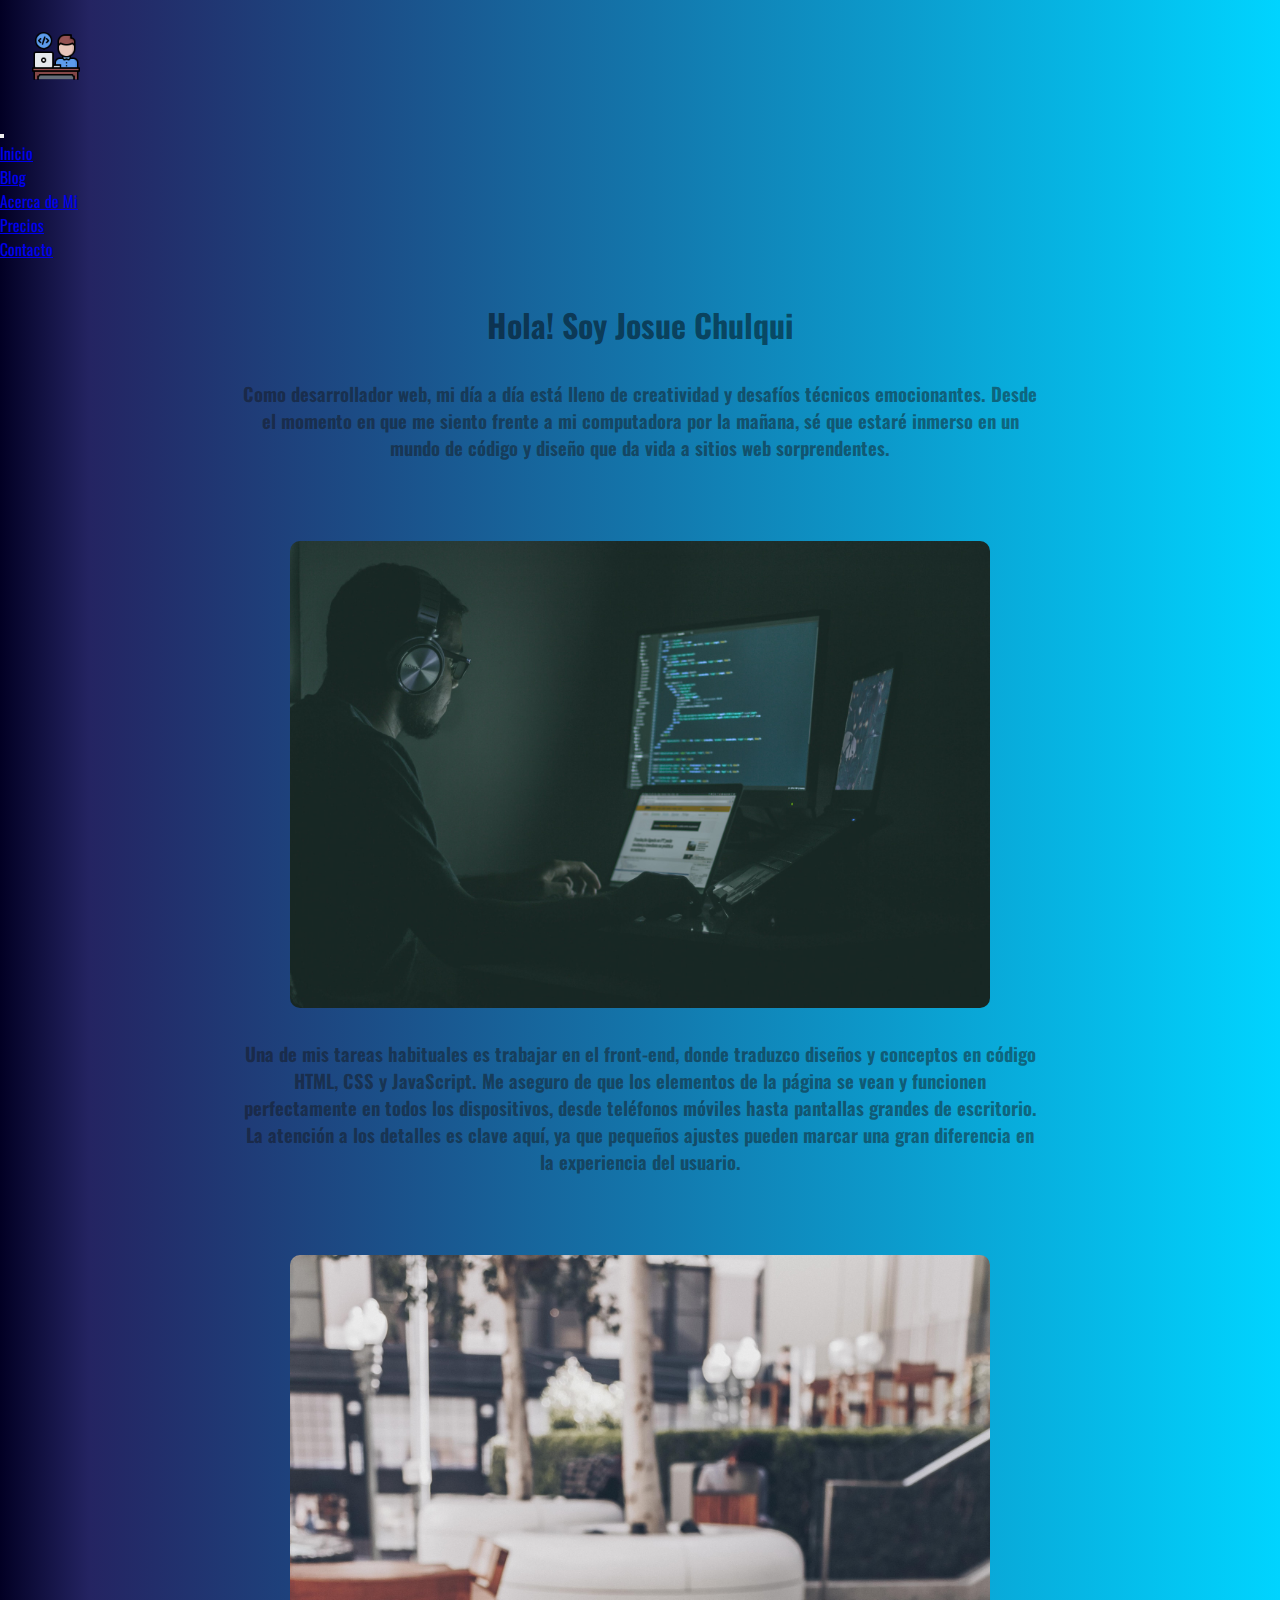
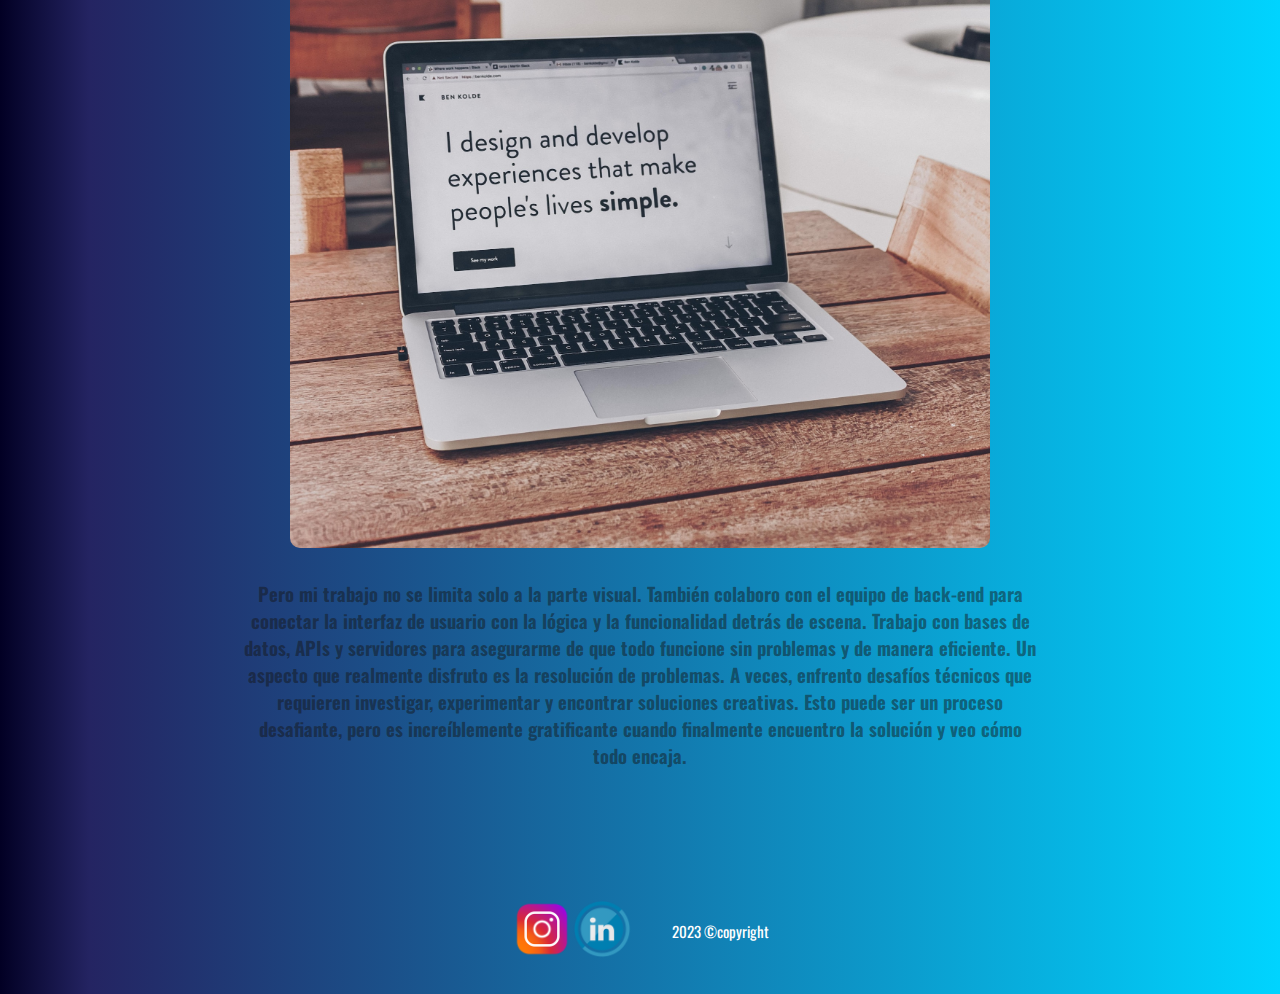
<file: index.html>
<!DOCTYPE html>
<html lang="es">
 <head>
    <meta charset="UTF-8">
    <meta name="viewport" content="width=device-width, initial-scale=1.0">
    <meta name="keywords" content=" portafolio,programador,estudiante">
    <meta name="description" content="en esta pagina vas a encontrar datos de mi persona y tecnologias">
    <link rel="stylesheet" href="css/style.css">
    <link href="https://cdn.jsdelivr.net/npm/bootstrap@5.3.1/dist/css/bootstrap.min.css" rel="stylesheet" integrity="sha384-4bw+/aepP/YC94hEpVNVgiZdgIC5+VKNBQNGCHeKRQN+PtmoHDEXuppvnDJzQIu9" crossorigin="anonymous">
    <title>PORFOLIO</title>
 </head>
   <body>
     <header class="header">
      
         <!--Menu de navegación-->
        
         <nav class="navbar navbar-expand-lg bg-opacity-10">
            <div class="container-fluid">
                <div class="logo">
                <a href="./index.html">
                  <img src="./Recursos/logo/logo-dev.png" alt="logo">
                </a>
                </div>
             
              <button class="navbar-toggler" type="button" data-bs-toggle="collapse" data-bs-target="#navbarNav" aria-controls="navbarNav" aria-expanded="false" aria-label="Toggle navigation">
                <span class="navbar-toggler-icon"></span>
              </button>

              <div class="collapse navbar-collapse" id="navbarNav">
                <ul class="navbar-nav">
                  <li class="nav-item">
                    <a class="nav-link active text-light" aria-current="page" href="./index.html">Inicio</a>
                  </li>
                  <li class="nav-item">
                    <a class="nav-link text-light" href="./Secciones/Blog.html">Blog</a>
                  </li>
                  <li class="nav-item">
                    <a class="nav-link text-light" href="./Secciones/SobreMi.html">Acerca de Mi</a>
                  </li>
                  <li class="nav-item text-light">
                     <a class="nav-link text-light" href="./Secciones/precios.html">Precios</a>
                   </li>
                   <li class="nav-item">
                     <a class="nav-link text-light" href="./Secciones/Contacto.html">Contacto</a>
                   </li>
                </ul>
              </div>
            </div>
          </nav>
     </header>


     <!--contenido principal-->

     <main class="main-padre">

      <h1>Hola! Soy Josue Chulqui</h1>

      <div class="main">
        <h3>Como desarrollador web, mi día a día está lleno de creatividad y desafíos técnicos emocionantes. Desde el momento en que me siento frente a mi computadora por la mañana, sé que estaré inmerso en un mundo de código y diseño que da vida a sitios web sorprendentes.
        </h3>
         <img src="./Recursos/img/imgdeprogramador.jpg" alt="imagen-de-notebook">
        </div>

      <div class="main">
         <h3>
         Una de mis tareas habituales es trabajar en el front-end, donde traduzco diseños y conceptos en código HTML, CSS y JavaScript. Me aseguro de que los elementos de la página se vean y funcionen perfectamente en todos los dispositivos, desde teléfonos móviles hasta pantallas grandes de escritorio. La atención a los detalles es clave aquí, ya que pequeños ajustes pueden marcar una gran diferencia en la experiencia del usuario.
         </h3>
         <img src="./Recursos/img/imgdenootebok.jpg" alt="">
      </div>

      <div class="main">
         <h3>
         Pero mi trabajo no se limita solo a la parte visual. También colaboro con el equipo de back-end para conectar la interfaz de usuario con la lógica y la funcionalidad detrás de escena. Trabajo con bases de datos, APIs y servidores para asegurarme de que todo funcione sin problemas y de manera eficiente.
         
         Un aspecto que realmente disfruto es la resolución de problemas. A veces, enfrento desafíos técnicos que requieren investigar, experimentar y encontrar soluciones creativas. Esto puede ser un proceso desafiante, pero es increíblemente gratificante cuando finalmente encuentro la solución y veo cómo todo encaja.
         </h3>
        </div>
    </main>


       <!--footer-->

     <footer>
      <div class="pie">

      <a href="https://www.instagram.com/josu253/"><img src="./Recursos/iconos/instagram.ico.ico" alt="icono de instagram"></a>

      <a href="https://www.linkedin.com/in/josue-chulqui-885b831ab/"><img src="./Recursos/iconos/linkedin.ico.ico" alt="icono de linkedin"></a>
      <p>2023 ©copyright</p>
   </div>
   </footer>
   <script src="https://cdn.jsdelivr.net/npm/bootstrap@5.3.1/dist/js/bootstrap.bundle.min.js" integrity="sha384-HwwvtgBNo3bZJJLYd8oVXjrBZt8cqVSpeBNS5n7C8IVInixGAoxmnlMuBnhbgrkm" crossorigin="anonymous"></script>
   </body>
</html>
</file>
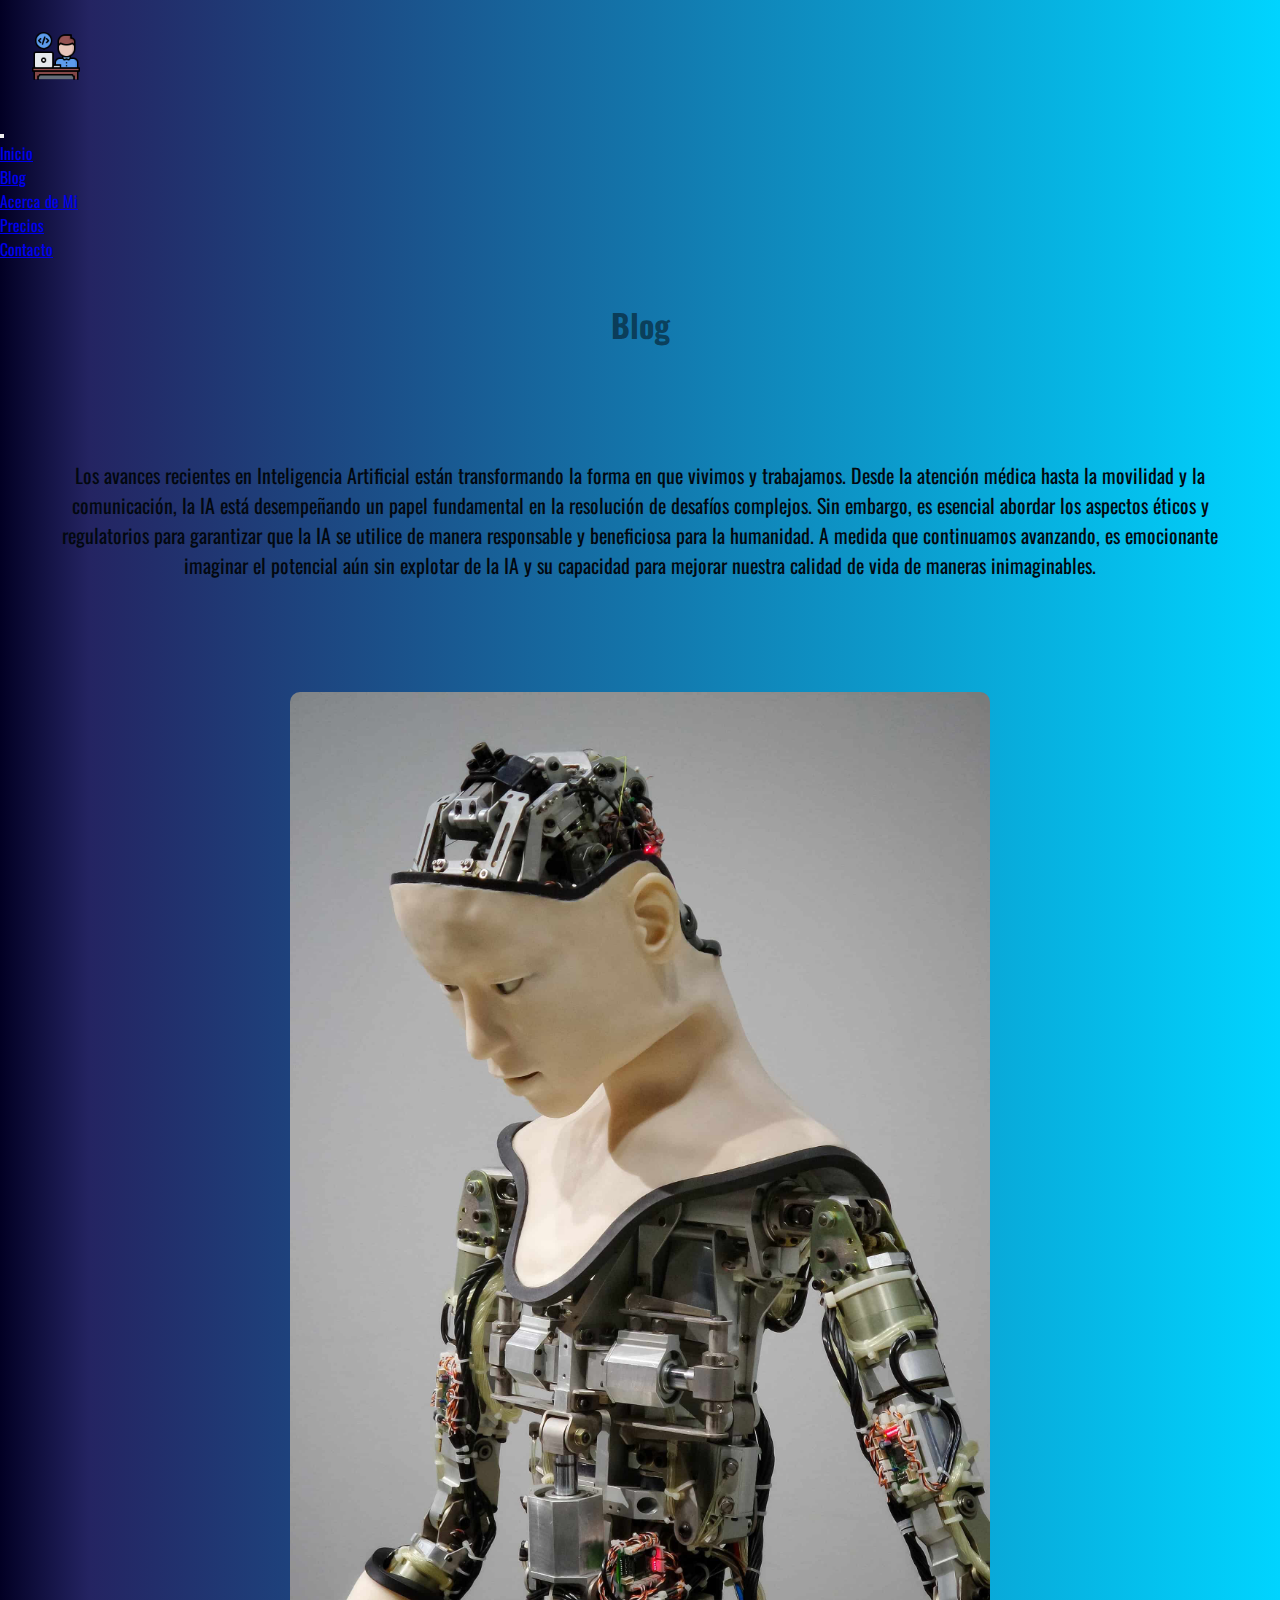
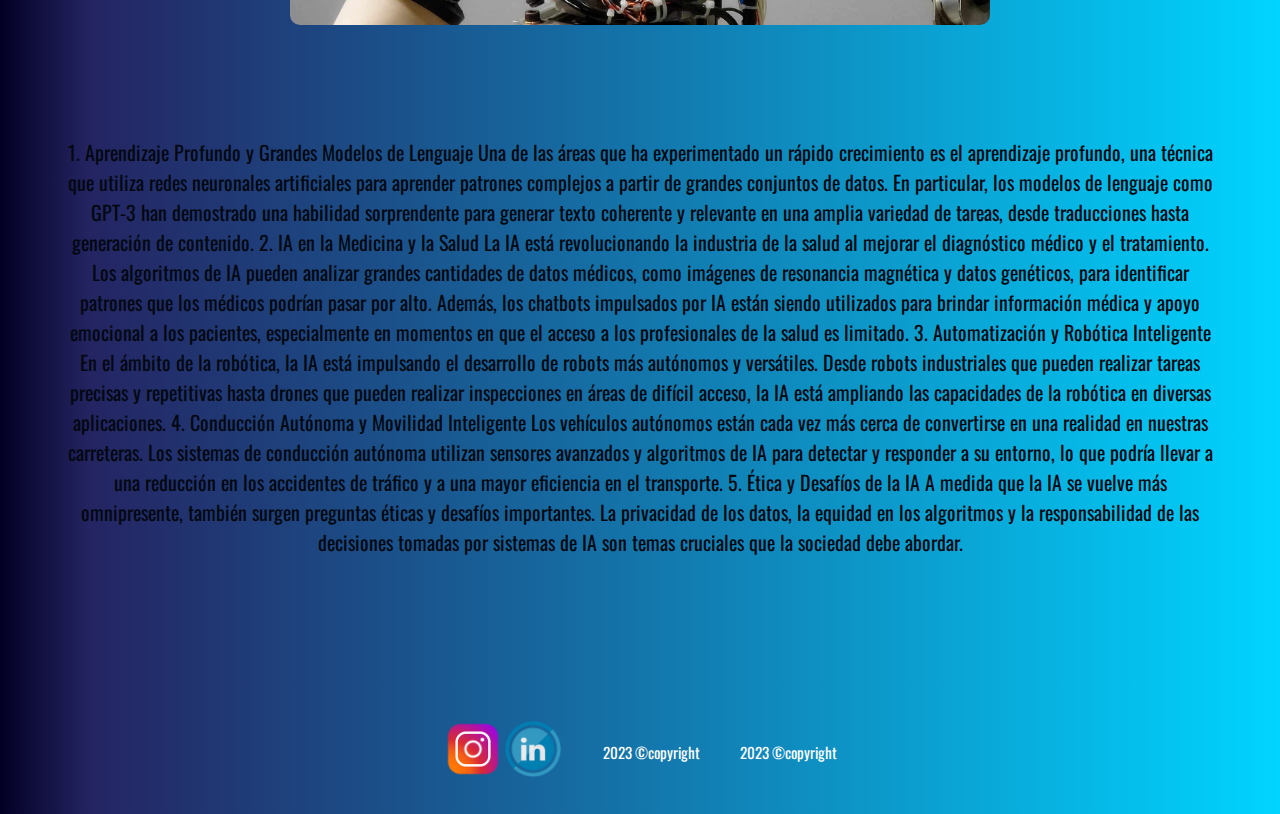
<file: Secciones/Blog.html>
<!DOCTYPE html>
<html lang="es">

<head>
    <meta charset="UTF-8">
    <meta name="viewport" content="width=device-width, initial-scale=1.
    0">
    <meta name="keywords" content="blog,inteligencia artificial,impacto de la ia">
    <meta name="description" content="vas a entontar datos de alto valor relacionado con la ia y su impacto la vida de la gente">
    <link rel="stylesheet" href="../css/style.css">
    <link href="https://cdn.jsdelivr.net/npm/bootstrap@5.3.1/dist/css/bootstrap.min.css" rel="stylesheet" integrity="sha384-4bw+/aepP/YC94hEpVNVgiZdgIC5+VKNBQNGCHeKRQN+PtmoHDEXuppvnDJzQIu9" crossorigin="anonymous">
    <meta name="keywords" content=" blog">

    <title>Blog</title>
</head>

<body>
     <!-- inicio encabezado -->
     <header>
       
           <!--Menu de navegación-->
          
           <nav class="navbar navbar-expand-lg">
              <div class="container-fluid">
                <div class="logo">
                  <a href="../index.html">
                    <img src="../Recursos/logo/logo-dev.png" alt="logo">
                  </a>
                  </div>
                <button class="navbar-toggler" type="button" data-bs-toggle="collapse" data-bs-target="#navbarNav" aria-controls="navbarNav" aria-expanded="false" aria-label="Toggle navigation">
                  <span class="navbar-toggler-icon"></span>
                </button>
  
                <div class="collapse navbar-collapse" id="navbarNav">
                  <ul class="navbar-nav">
                    <li class="nav-item">
                      <a class="nav-link active text-light" aria-current="page" href="../index.html">Inicio</a>
                    </li>
                    <li class="nav-item">
                      <a class="nav-link text-light" href="../Secciones/Blog.html">Blog</a>
                    </li>
                    <li class="nav-item">
                      <a class="nav-link text-light" href="../Secciones/SobreMi.html">Acerca de Mi</a>
                    </li>
                    <li class="nav-item">
                       <a class="nav-link text-light" href="../Secciones/precios.html">Precios</a>
                     </li>
                     <li class="nav-item">
                       <a class="nav-link text-light" href="../Secciones/Contacto.html">Contacto</a>
                     </li>
                  </ul>
                </div>
              </div>
            </nav>
       </header>
    <main class="main-padre">
        <h1>Blog</h1>
          <div class="main"> 
            <p>Los avances recientes en Inteligencia Artificial están transformando la forma en que vivimos y trabajamos. Desde la atención médica hasta la movilidad y la comunicación, la IA está desempeñando un papel fundamental en la resolución de desafíos complejos. Sin embargo, es esencial abordar los aspectos éticos y regulatorios para garantizar que la IA se utilice de manera responsable y beneficiosa para la humanidad. A medida que continuamos avanzando, es emocionante imaginar el potencial aún sin explotar de la IA y su capacidad para mejorar nuestra calidad de vida de maneras inimaginables.</p>
            <div>

            <div class="main">
            <img src="../Recursos/img/imgderobot.jpg" alt="imagen de robot">
            </div>

            <div class="main">
            <p>1. Aprendizaje Profundo y Grandes Modelos de Lenguaje

                Una de las áreas que ha experimentado un rápido crecimiento es el aprendizaje profundo, una técnica que utiliza redes neuronales artificiales para aprender patrones complejos a partir de grandes conjuntos de datos. En particular, los modelos de lenguaje como GPT-3 han demostrado una habilidad sorprendente para generar texto coherente y relevante en una amplia variedad de tareas, desde traducciones hasta generación de contenido.
                
                2. IA en la Medicina y la Salud
                
                La IA está revolucionando la industria de la salud al mejorar el diagnóstico médico y el tratamiento. Los algoritmos de IA pueden analizar grandes cantidades de datos médicos, como imágenes de resonancia magnética y datos genéticos, para identificar patrones que los médicos podrían pasar por alto. Además, los chatbots impulsados por IA están siendo utilizados para brindar información médica y apoyo emocional a los pacientes, especialmente en momentos en que el acceso a los profesionales de la salud es limitado.
                
                3. Automatización y Robótica Inteligente
                
                En el ámbito de la robótica, la IA está impulsando el desarrollo de robots más autónomos y versátiles. Desde robots industriales que pueden realizar tareas precisas y repetitivas hasta drones que pueden realizar inspecciones en áreas de difícil acceso, la IA está ampliando las capacidades de la robótica en diversas aplicaciones.
                
                4. Conducción Autónoma y Movilidad Inteligente
                
                Los vehículos autónomos están cada vez más cerca de convertirse en una realidad en nuestras carreteras. Los sistemas de conducción autónoma utilizan sensores avanzados y algoritmos de IA para detectar y responder a su entorno, lo que podría llevar a una reducción en los accidentes de tráfico y a una mayor eficiencia en el transporte.
                
                5. Ética y Desafíos de la IA
                
                A medida que la IA se vuelve más omnipresente, también surgen preguntas éticas y desafíos importantes. La privacidad de los datos, la equidad en los algoritmos y la responsabilidad de las decisiones tomadas por sistemas de IA son temas cruciales que la sociedad debe abordar.</p>
        </div>

    </main>
    <footer>
        <div class="pie">

            <a href="https://www.instagram.com/josu253/"><img src="../Recursos/iconos/instagram.ico.ico" alt="icono de instagram"></a>
      
            <a href="https://www.linkedin.com/in/josue-chulqui-885b831ab/"><img src="../Recursos/iconos/linkedin.ico.ico" alt="icono de linkedin"></a>
            <p>2023 ©copyright</p>
         
        <p>2023 ©copyright</p>
        </div>
    </footer>
    <script src="https://cdn.jsdelivr.net/npm/bootstrap@5.3.1/dist/js/bootstrap.bundle.min.js" integrity="sha384-HwwvtgBNo3bZJJLYd8oVXjrBZt8cqVSpeBNS5n7C8IVInixGAoxmnlMuBnhbgrkm" crossorigin="anonymous"></script>
</body>

</html>
</file>
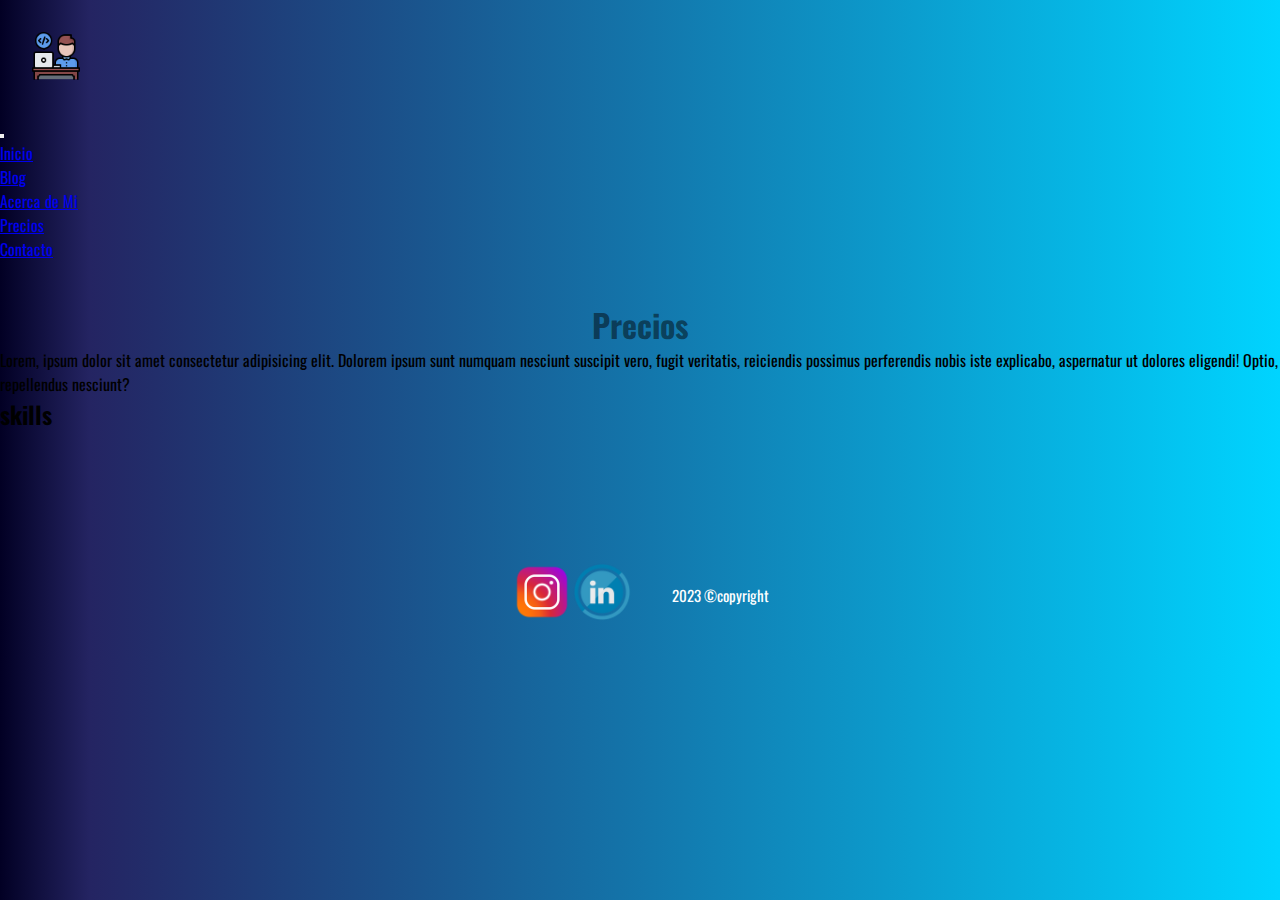
<file: Secciones/precios.html>
<!doctype html>
<html lang="es">
  <head>
    <meta charset="utf-8">
    <meta name="viewport" content="width=device-width, initial-scale=1">
    <meta name="keywords" content="imagenes,vida salvaje,uploash">
    <meta name="description" content="imagenes de animales y fauna a modo de ilustracion">
    <title>galeria con bootstrap</title>
    <link rel="stylesheet" href="../css/style.css">
    <link href="https://cdn.jsdelivr.net/npm/bootstrap@5.3.1/dist/css/bootstrap.min.css" rel="stylesheet" integrity="sha384-4bw+/aepP/YC94hEpVNVgiZdgIC5+VKNBQNGCHeKRQN+PtmoHDEXuppvnDJzQIu9" crossorigin="anonymous">
  </head>

  <body>
    
    <header>

         <!--Menu de navegación-->
        
         <nav class="navbar navbar-expand-lg">
            <div class="container-fluid">

              <div class="logo">
                <a href="../index.html">
                  <img src="../Recursos/logo/logo-dev.png" alt="logo">
                </a>
                </div>
              <button class="navbar-toggler" type="button" data-bs-toggle="collapse" data-bs-target="#navbarNav" aria-controls="navbarNav" aria-expanded="false" aria-label="Toggle navigation">
                <span class="navbar-toggler-icon"></span>
              </button>

              <div class="collapse navbar-collapse" id="navbarNav">
                <ul class="navbar-nav">
                  <li class="nav-item">
                    <a class="nav-link active text-light" aria-current="page" href="../index.html">Inicio</a>
                  </li>
                  <li class="nav-item">
                    <a class="nav-link text-light" href="../Secciones/Blog.html">Blog</a>
                  </li>
                  <li class="nav-item">
                    <a class="nav-link text-light" href="../Secciones/SobreMi.html">Acerca de Mi</a>
                  </li>
                  <li class="nav-item">
                     <a class="nav-link text-light" href="../Secciones/precios.html">Precios</a>
                   </li>
                   <li class="nav-item">
                     <a class="nav-link text-light" href="../Secciones/Contacto.html">Contacto</a>
                   </li>
                </ul>
              </div>
            </div>
          </nav>
     </header>



      <!-- galeria de imagenes con gird system-->

      
      <main class="main-padre"> 
        <h1>
         Precios</h1>
    <p>Lorem, ipsum dolor sit amet consectetur adipisicing elit. Dolorem ipsum sunt numquam nesciunt suscipit vero, fugit veritatis, reiciendis possimus perferendis nobis iste explicabo, aspernatur ut dolores eligendi! Optio, repellendus nesciunt?</p>
       <h2>skills</h2>
       
      </main>


      <!--pie de pagina-->

      <footer>
        <div class="pie">

            <a href="https://www.instagram.com/josu253/"><img src="../Recursos/iconos/instagram.ico.ico" alt="icono de instagram"></a>
      
            <a href="https://www.linkedin.com/in/josue-chulqui-885b831ab/"><img src="../Recursos/iconos/linkedin.ico.ico" alt="icono de linkedin"></a>
        <p>2023 ©copyright</p>
        </div>
    </footer>
    <script src="https://cdn.jsdelivr.net/npm/bootstrap@5.3.1/dist/js/bootstrap.bundle.min.js" integrity="sha384-HwwvtgBNo3bZJJLYd8oVXjrBZt8cqVSpeBNS5n7C8IVInixGAoxmnlMuBnhbgrkm" crossorigin="anonymous"></script>
  </body>
</html>
</file>
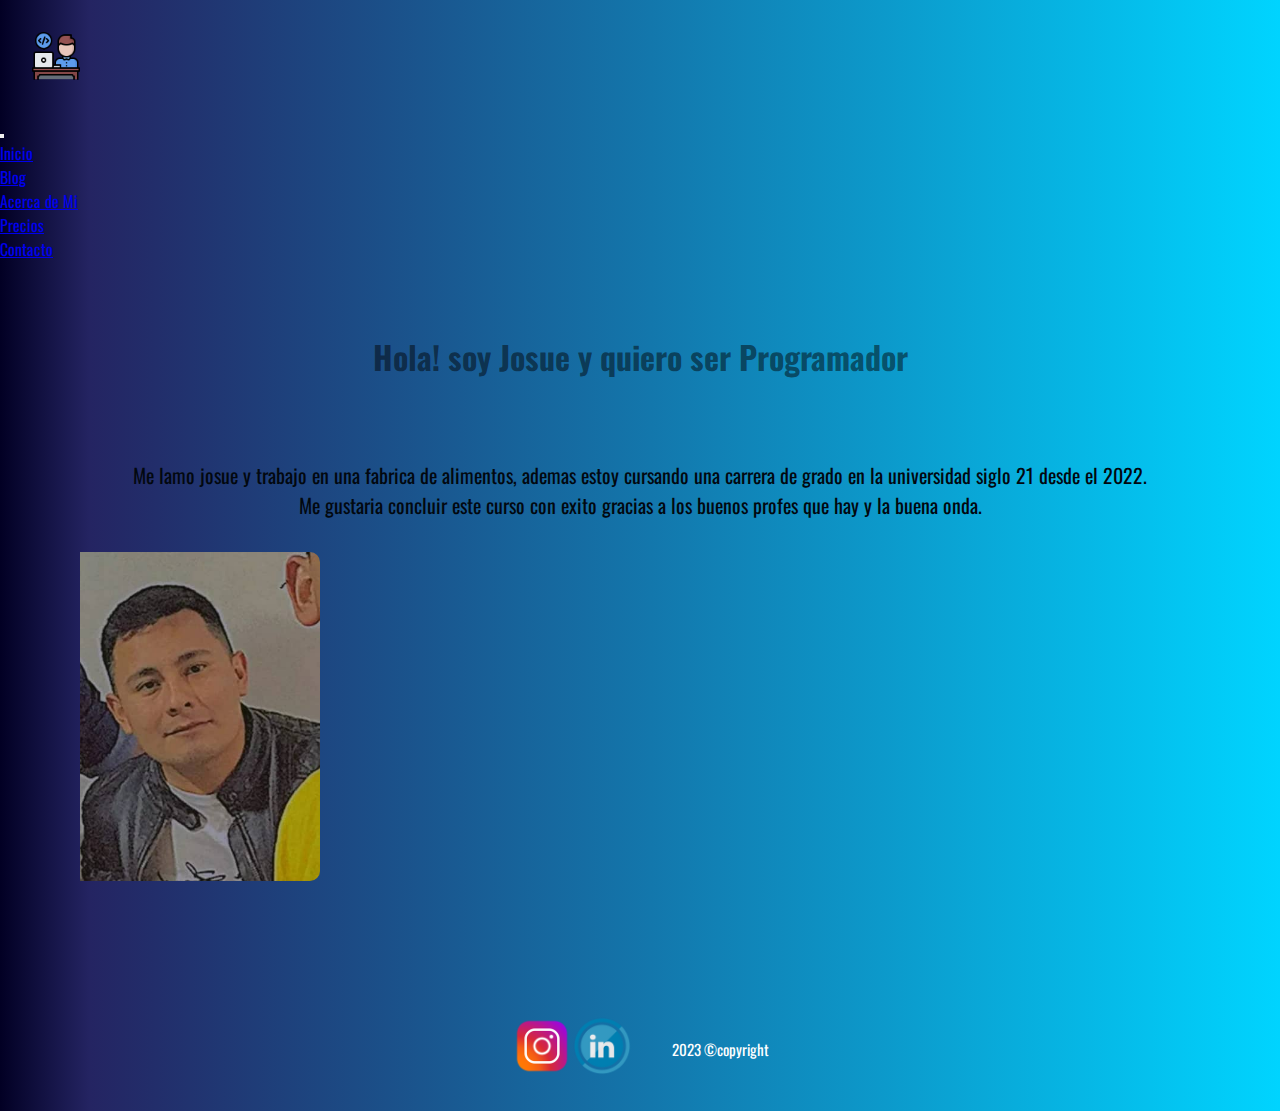
<file: Secciones/SobreMi.html>
<!DOCTYPE html>
<html lang="es">
<head>
    <meta charset="UTF-8">
    <meta name="viewport" content="width=device-width, initial-scale=1.0">
    <meta name="keywrds" content="datos,servicios,contacto">
    <meta name="description" content="en esta seccion vas a entontrar informacion sobre mi vida y como llegue a tomar la desicion de estudiar">
    <link rel="stylesheet" href="../css/style.css">
    <link href="https://cdn.jsdelivr.net/npm/bootstrap@5.3.1/dist/css/bootstrap.min.css" rel="stylesheet" integrity="sha384-4bw+/aepP/YC94hEpVNVgiZdgIC5+VKNBQNGCHeKRQN+PtmoHDEXuppvnDJzQIu9" crossorigin="anonymous">
    <title>Sobre mi</title>
</head>
<body>
    
       <!-- inicio encabezado -->
    <header>
       
           <!--Menu de navegación-->
          
           <nav class="navbar navbar-expand-lg">
              <div class="container-fluid">
                <div class="logo">
                  <a href="../index.html">
                    <img src="../Recursos/logo/logo-dev.png" alt="logo">
                  </a>
                  </div>
                <button class="navbar-toggler" type="button" data-bs-toggle="collapse" data-bs-target="#navbarNav" aria-controls="navbarNav" aria-expanded="false" aria-label="Toggle navigation">
                  <span class="navbar-toggler-icon"></span>
                </button>
  
                <div class="collapse navbar-collapse" id="navbarNav">
                  <ul class="navbar-nav">
                    <li class="nav-item">
                      <a class="nav-link active text-light" aria-current="page" href="../index.html">Inicio</a>
                      
                    </li>
                    <li class="nav-item">
                      <a class="nav-link text-light" href="../Secciones/Blog.html">Blog</a>
                    </li>
                    <li class="nav-item">
                      <a class="nav-link text-light" href="../Secciones/SobreMi.html">Acerca de Mi</a>
                    </li>
                    <li class="nav-item">
                       <a class="nav-link text-light" href="../Secciones/precios.html">Precios</a>
                     </li>
                     <li class="nav-item">
                       <a class="nav-link text-light" href="../Secciones/Contacto.html">Contacto</a>
                     </li>
                  </ul>
                </div>
              </div>
            </nav>
       </header>
  

          

           <main class="main-padre">

            <div class="main">
              <h1>Hola! soy Josue y quiero ser Programador</h1>

            <p>
                Me lamo josue y trabajo en una fabrica de alimentos,
                ademas estoy cursando una carrera de grado en la universidad siglo 21 desde el 2022.<br>
                Me gustaria concluir este curso con exito gracias a los buenos profes que hay y la buena onda.
            </p>
            </div>

            <div class="img-josue">
                <img src="../Recursos/img/josue.jpg" alt="imagen de mi persona">
            </div>

           </main>


           <footer>
            
            <div class="pie">

                <a href="https://www.instagram.com/josu253/"><img src="../Recursos/iconos/instagram.ico.ico" alt="icono de instagram"></a>
          
                <a href="https://www.linkedin.com/in/josue-chulqui-885b831ab/"><img src="../Recursos/iconos/linkedin.ico.ico" alt="icono de linkedin"></a>
                <p>2023 ©copyright</p>
             </div>

           </footer>
           <script src="https://cdn.jsdelivr.net/npm/bootstrap@5.3.1/dist/js/bootstrap.bundle.min.js" integrity="sha384-HwwvtgBNo3bZJJLYd8oVXjrBZt8cqVSpeBNS5n7C8IVInixGAoxmnlMuBnhbgrkm" crossorigin="anonymous"></script>
</body>
</html>
</file>
<file: css/style.css>
@import url("https://fonts.googleapis.com/css2?family=Oswald:wght@400;700&display=swap");
* {
  margin: 0;
  padding: 0;
  box-sizing: border-box;
  font-family: "Oswald", sans-serif;
}

body {
  background: rgb(2, 0, 36);
  background: linear-gradient(90deg, rgb(2, 0, 36) 0%, rgb(36, 36, 98) 7%, rgb(0, 212, 255) 100%);
}

.logo {
  padding-right: 10rem;
  margin: 2rem;
}

.logo img {
  width: 3rem;
}

.logo img:hover {
  transform: rotate(-10deg);
}

/*main*/
h1 {
  text-align: center;
  color: rgba(2, 2, 2, 0.493);
  margin-top: 40px;
  font-weight: 900;
  animation: tracking-in-contract 0.8s linear both;
}

@keyframes tracking-in-contract {
  0% {
    letter-spacing: 0.6em;
    opacity: 0;
  }
  40% {
    opacity: 0.6;
  }
  100% {
    letter-spacing: normal;
    opacity: 1;
  }
}
.main-padre {
  width: 100%;
  height: 100hv;
}

.main {
  display: flex;
  flex-direction: column;
  align-items: center;
  margin: 2rem;
}

.main img {
  width: 700px;
  height: 100%;
  margin-top: 5rem;
  object-fit: cover;
  border-radius: 10px;
}

.img-josue {
  width: 100%;
}

.img-josue img {
  width: 20rem;
  border-radius: 10px;
  padding-left: 5rem;
}

.main-precio {
  display: flex;
  flex-direction: column;
  width: 100%;
  height: 100%;
  margin-top: 5rem;
  align-items: center;
  justify-content: space-evenly;
}

.precio-hijo {
  display: flex;
  flex-direction: column;
  width: 400px;
  align-items: center;
}

.precio-hijo h2 {
  margin-top: 2rem;
  text-align: right;
  font-weight: 900;
}

h3 {
  text-align: center;
  width: 800px;
  color: rgba(21, 22, 22, 0.493);
}

.main p {
  text-align: center;
  color: rgb(2, 8, 15);
  font-size: 20px;
  margin-top: 5rem;
  width: auto;
}

/*footer*/
.pie {
  align-items: center;
  margin-top: 100px;
  background: rgb(2, 0, 36);
  background: linear-gradient(90deg, rgb(2, 0, 36) 0%, rgb(36, 36, 98) 7%, rgb(0, 212, 255) 100%);
  display: flex;
  justify-content: center;
  padding: 30px;
  transition: all;
}

.pie p {
  margin-left: 40px;
  font-size: 15px;
  color: rgb(255, 255, 255);
}

.pie img {
  width: 60px;
  height: 100%;
  object-fit: cover;
}

.pie img:hover {
  transform: rotate(-10deg);
}

/*css de contacto*/
.form-padre {
  background-image: url("/Recursos/img/city.jpg");
  background-size: cover;
  background-repeat: no-repeat;
  background-blend-mode: luminosity;
  padding: 3rem;
}

.form-hijo {
  position: relative;
  margin: auto;
  margin-top: 100px;
  position: relative;
  width: 450px;
  height: 530px;
  background: transparent;
  border: 2px solid rgb(150, 146, 146);
  border-radius: 1rem;
  backdrop-filter: blur(20px);
  box-shadow: 0 0 30px rgb(0, 0, 0);
}

.form-hijo label {
  width: 80%;
  background-color: antiquewhite;
  text-align: center;
}

.form-hijo input {
  width: 100%;
  height: 3rem;
  margin-bottom: 5px;
  border-radius: 1rem;
  text-align: center;
}

.form-hijo textarea {
  width: 100%;
  height: 7rem;
  text-align: center;
  border-radius: 1rem;
}

.button {
  border-radius: 1rem;
  background-color: black;
  align-items: center;
  color: beige;
  width: 100%;
  height: 4rem;
  margin-top: 1rem;
  font-weight: 900;
  animation: jello-horizontal 0.9s linear both;
}

@keyframes jello-horizontal {
  0% {
    transform: scale3d(1, 1, 1);
  }
  30% {
    transform: scale3d(1.25, 0.75, 1);
  }
  40% {
    transform: scale3d(0.75, 1.25, 1);
  }
  50% {
    transform: scale3d(1.15, 0.85, 1);
  }
  65% {
    transform: scale3d(0.95, 1.05, 1);
  }
  75% {
    transform: scale3d(1.05, 0.95, 1);
  }
  100% {
    transform: scale3d(1, 1, 1);
  }
}
.form-hijo h1 {
  font-size: 2rem;
  color: rgb(0, 0, 0);
  text-align: center;
  font-weight: 700;
  animation: jello-horizontal 0.9s linear both;
}

@keyframes jello-horizontal {
  0% {
    transform: scale3d(1, 1, 1);
  }
  30% {
    transform: scale3d(1.25, 0.75, 1);
  }
  40% {
    transform: scale3d(0.75, 1.25, 1);
  }
  50% {
    transform: scale3d(1.15, 0.85, 1);
  }
  65% {
    transform: scale3d(0.95, 1.05, 1);
  }
  75% {
    transform: scale3d(1.05, 0.95, 1);
  }
  100% {
    transform: scale3d(1, 1, 1);
  }
}
/* movile last = celulares a lo ultimo*/
@media (max-width: 552px) {
  * {
    margin: 0;
    padding: 0;
  }
  body {
    background-color: rgb(255, 255, 255);
    width: 100vw;
  }
  h1 {
    text-align: center;
    width: 100vw;
  }
  .header {
    width: 100vw;
  }
  .logo {
    margin: 1rem;
  }
  .main-padre {
    width: 100vw;
  }
  .main {
    flex-direction: column;
    width: 100vw;
  }
  .main img {
    width: 350px;
    height: 100%;
    margin-top: 2rem;
    object-fit: cover;
    border-radius: 1rem;
  }
  .main p {
    font-size: 1rem;
    margin-top: 1rem;
    width: 200px;
  }
  h3 {
    text-align: center;
    width: 350px;
    color: rgba(21, 22, 22, 0.493);
  }
  .form-padre {
    display: flex;
    flex-direction: column;
    align-items: center;
    background-image: url("/Recursos/img/city.jpg");
    background-size: cover;
    background-repeat: no-repeat;
    background-blend-mode: luminosity;
    width: 100vw;
  }
  .form-hijo {
    position: relative;
    margin: auto;
    margin-top: 100px;
    position: relative;
    width: 100%;
    height: 100%;
    background: transparent;
    border: 2px solid rgb(150, 146, 146);
    border-radius: 1rem;
    backdrop-filter: blur(20px);
    box-shadow: 0 0 30px rgb(0, 0, 0);
  }
}/*# sourceMappingURL=style.css.map */
</file>
